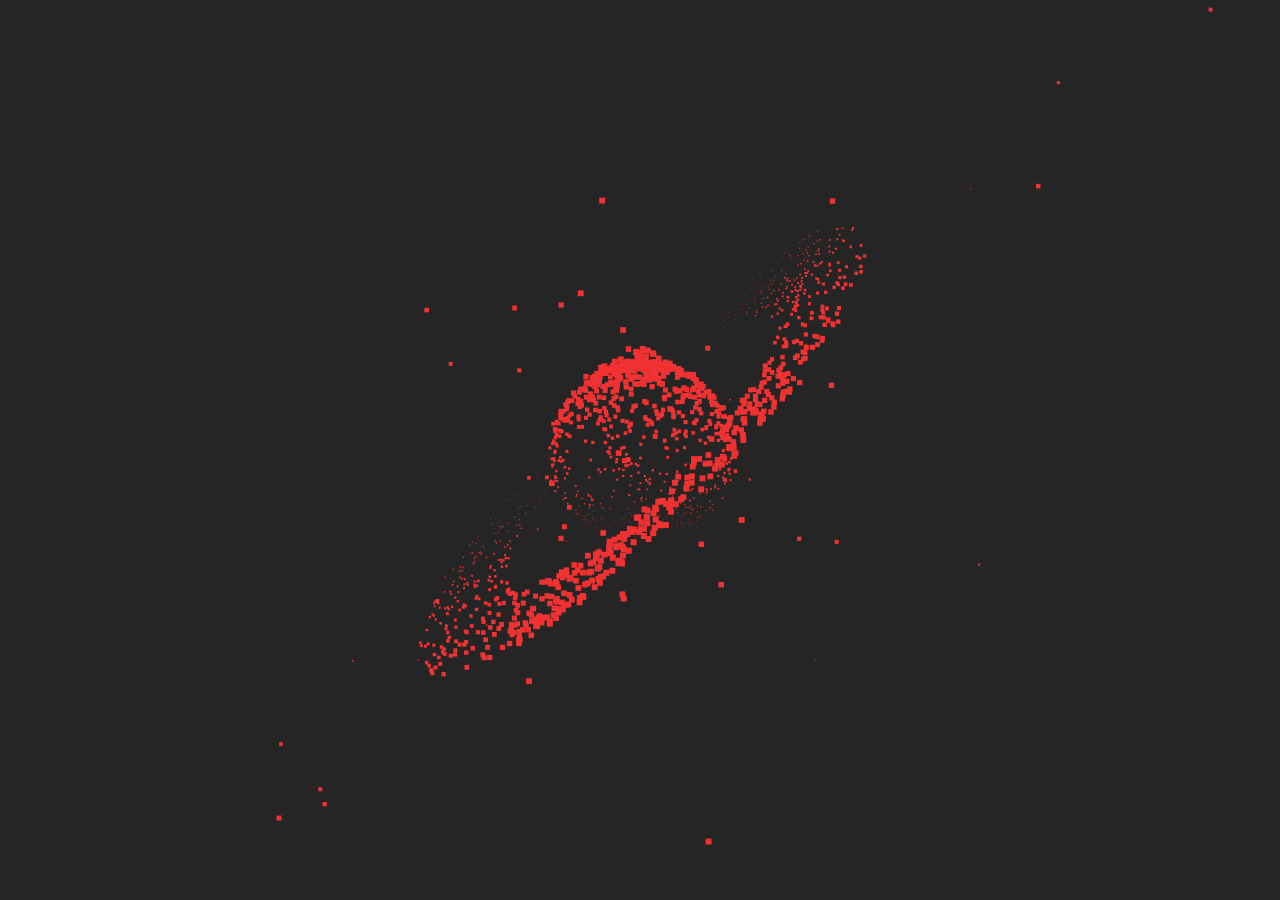
<file: projects/1/index.html>
<!DOCTYPE html>
<html>
<head>
  <link rel="stylesheet" href="default.css">
  <script src="dwt.js"></script>
  <script>
    var settings = {
      speed: 100,
      particles_color: "#f03232",
      background_color: "#252525"
    }
    var x;
    var t = 0;
    function run() {
      intervalId = setInterval(function() {
        document.body.style.backgroundColor = settings.background_color;
        x.fillStyle = settings.particles_color;
        x.clearRect(0,0,i=2e3,i)
        let ti = 0;
        for(ti+=90;p=i&1,m=ti/C(ti/i)+p*(ti/2+i%ti),i--;)
          x.fillRect(
          (c.width/2)+m*S(n=ti+t/9+i*i)*C(!p*i/ti),
          (c.height/2)+m*C(n+p*2),s=3-C(n)*3,s)
        t += 0.1 * settings.speed / 100;
      }, 1000/60)
    }
  </script>
</head>
<body>
  <canvas id="canvas">canvas not working on this device</canvas>
</body>
</html>
</file>
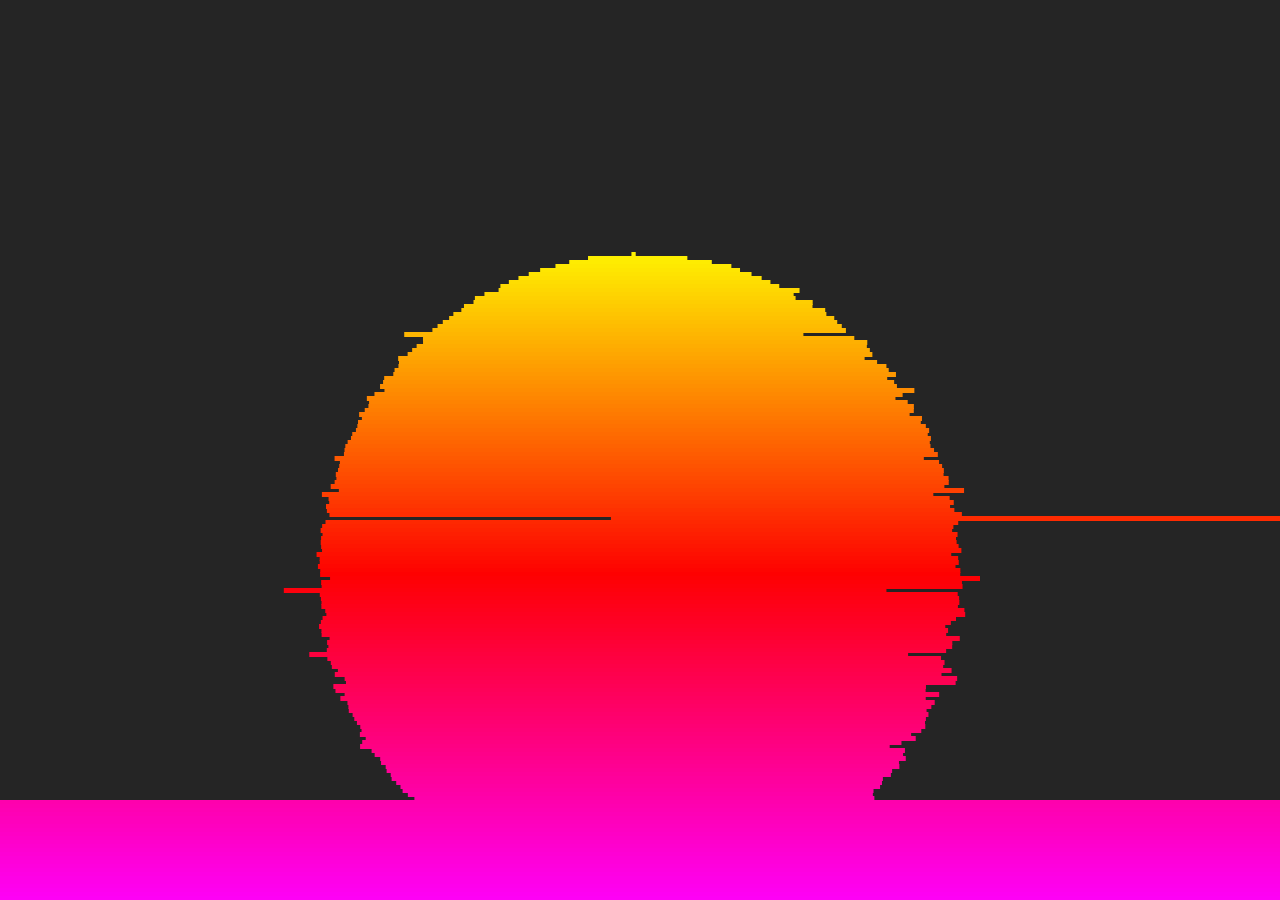
<file: projects/10/index.html>
<!DOCTYPE html>
<html>
<head>
  <link rel="stylesheet" href="default.css">
  <script src="dwt.js"></script>
  <script>
    var settings = {
      speed: 100,
      background_color: "#252525",
      size: 100,
      top: 50,
    }
    var x;
    var t = 100;
    var P = [];
    var rnd = Math.random()*1;
    function run() {
      intervalId = setInterval(function() {
        document.body.style.backgroundColor = settings.background_color;
        c.width ^= 0;
        
        for(i = 0; i < 384+c.height/4; i++) { 
          y=i/80-1;
          w=y>.7?3e3:(1-y*y)**.5*(settings.size*6.4);
          e=T(t/9+i*w);
          x.fillStyle=`hsl(${-y}rad 99%50%)`;
          x.fillRect(c.width/2-w/2+e, 4*(i+(c.height-540)/20)*settings.size/100+c.height/5*settings.top/50, w+e, 4*1.25*settings.size/100);
        }


        t += 0.025 * settings.speed / 100;
      }, 1000/60)
    }
  </script>
</head>
<body>
  <canvas id="canvas">canvas not working on this device</canvas>
</body>
</html>
</file>
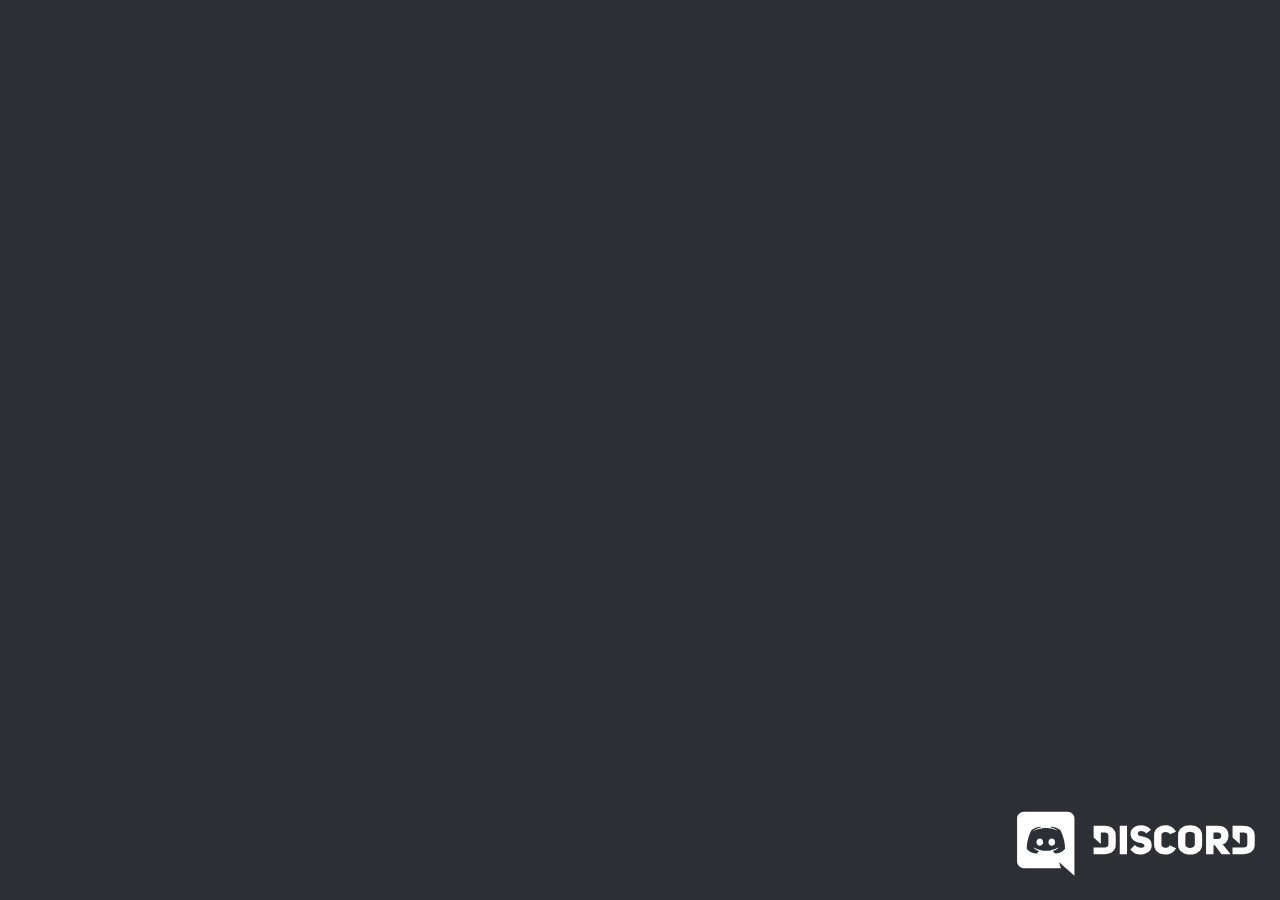
<file: projects/11/index.html>
<!DOCTYPE html>
<html>
<head>
  <meta charset="utf-8" />
  <title>Waterling</title>
  <style>
    html, body {
      margin: 0 auto;
      overflow: hidden;
			height: 100%;
    }
    canvas {
			position: fixed;
			z-index: 2;
			top: 0px;
			left: 0px;
			height: 100%;
			width: 100%;
    }
    svg {
      position: fixed;
			z-index: 4;
      width: 100%;
      height: 20%;
      bottom: 0px;
      left: 0px;
    }
    .svg1 {
      height: 35%;
    }
    .svg2 {
      height: 55%;
    }
    div svg {
      transform: scale(1.0, 1.0);
    }
  </style>
  <link rel="stylesheet" href="default.css">
  <script src="dwt.js"></script>
  <script src="animation.js"></script>
</head>
<body>
  <div>
    <svg name="line" preserveAspectRatio="none" width="100%" height="100%" viewBox="0 0 1920 330" version="1.1">
      <path fill="#1a1c1e" fill-opacity="0.3" d="M140.881198,194.260295 C257.600568,129.32862 342.939626,119.84993 418.009939,203.154617 C493.080251,286.459305 545.728689,70.9046172 636.439626,63.9593047 C727.150564,57.0139922 768.99822,139.670242 858.802907,119.431961 C948.607595,99.1936797 1071.91228,-32.9977266 1243.91228,7.75227342 C1415.91228,48.5022734 1404.10369,208.584305 1508.27166,178.709305 C1612.43963,148.834305 1633.73291,79.913472 1711.63588,98.8569055 C1776.28676,114.577866 1819.96778,221.391836 1889.37253,185.808108 C2017.32661,120.206212 2004.01952,336.769569 2004.01952,336.769569 L271.635881,337 L-149.063338,337 C-149.063338,337 -245.850307,175.637635 -58.0633382,228.867188 C33.8652851,254.92501 64.1722713,236.933925 140.881198,194.260295 Z"></path>
    </svg>
    <svg name="line" class="svg1" preserveAspectRatio="none" width="100%" height="100%" viewBox="0 0 1920 330" version="1.1">
      <path fill="#1a1c1e" fill-opacity="0.3" d="M140.881198,194.260295 C257.600568,129.32862 342.939626,119.84993 418.009939,203.154617 C493.080251,286.459305 545.728689,70.9046172 636.439626,63.9593047 C727.150564,57.0139922 768.99822,139.670242 858.802907,119.431961 C948.607595,99.1936797 1071.91228,-32.9977266 1243.91228,7.75227342 C1415.91228,48.5022734 1404.10369,208.584305 1508.27166,178.709305 C1612.43963,148.834305 1633.73291,79.913472 1711.63588,98.8569055 C1776.28676,114.577866 1819.96778,221.391836 1889.37253,185.808108 C2017.32661,120.206212 2004.01952,336.769569 2004.01952,336.769569 L271.635881,337 L-149.063338,337 C-149.063338,337 -245.850307,175.637635 -58.0633382,228.867188 C33.8652851,254.92501 64.1722713,236.933925 140.881198,194.260295 Z"></path>
    </svg>
    <svg name="line" class="svg2" preserveAspectRatio="none" width="100%" height="100%" viewBox="0 0 1920 330" version="1.1">
      <path fill="#1a1c1e" fill-opacity="0.3" d="M140.881198,194.260295 C257.600568,129.32862 342.939626,119.84993 418.009939,203.154617 C493.080251,286.459305 545.728689,70.9046172 636.439626,63.9593047 C727.150564,57.0139922 768.99822,139.670242 858.802907,119.431961 C948.607595,99.1936797 1071.91228,-32.9977266 1243.91228,7.75227342 C1415.91228,48.5022734 1404.10369,208.584305 1508.27166,178.709305 C1612.43963,148.834305 1633.73291,79.913472 1711.63588,98.8569055 C1776.28676,114.577866 1819.96778,221.391836 1889.37253,185.808108 C2017.32661,120.206212 2004.01952,336.769569 2004.01952,336.769569 L271.635881,337 L-149.063338,337 C-149.063338,337 -245.850307,175.637635 -58.0633382,228.867188 C33.8652851,254.92501 64.1722713,236.933925 140.881198,194.260295 Z"></path>
    </svg>
  </div>
  <canvas id="canvas"></canvas>
</body>
</html>
</file>
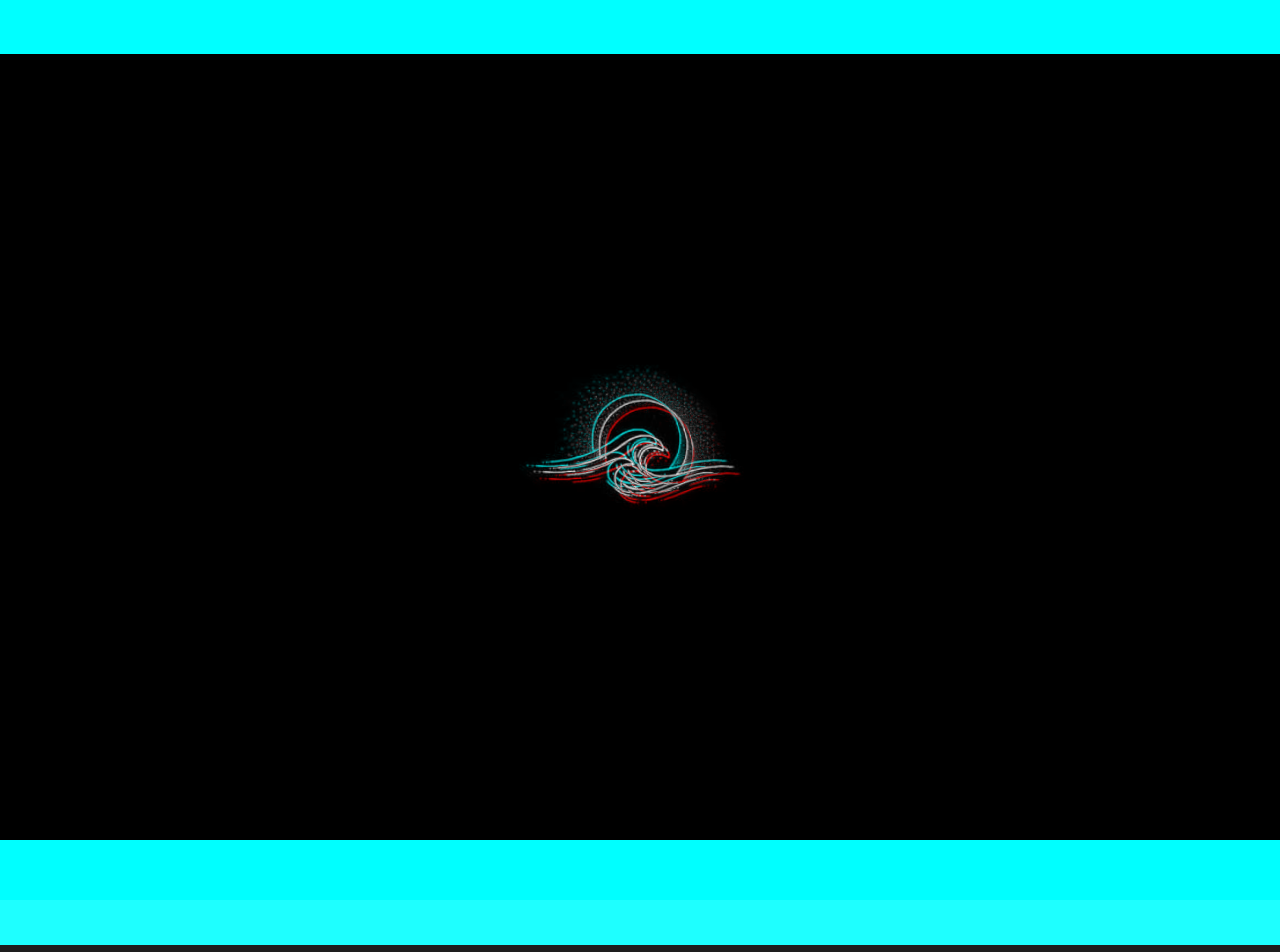
<file: projects/12/index.html>
<!DOCTYPE html>
<html>
<head>
  <link rel="stylesheet" href="default.css">
  <style>
    body {
      background-color: white;
    }

    .image {
      position: absolute;
      top: calc(-4.5vh);
      left: calc(-4.5vw);
      width: 100vw;
      height: 100vh;
      background-size: cover;
      background-repeat: no-repeat!important;
      zoom: 1.1;
    }

    #background {
      z-index: 2;
      background: url('content/background_image/darkest_sunwave.jpg') center center;
    }

    #background-front {
      z-index: 3;
      background: url('content/background_image/darkest_sunwave.jpg') center center, red;
      background-blend-mode: lighten; /* no blend mode +effect */ /* red/cyan && blue/yellow */
      margin-left: 5px;
      mix-blend-mode: darken;
    }

    #background-front2 {
      z-index: 4;
      background: url('content/background_image/darkest_sunwave.jpg') center center, cyan;
      background-blend-mode: darken;
      mix-blend-mode: lighten;
    }

    #background-back {
      z-index: 4;
      background: url('content/background_image/darkest_sunwave.jpg') center center, white;
      mix-blend-mode: lighten;
    }
  </style>
  <script src="dwt.js"></script>
  <script>
    var settings = {
      speed: 100,
      background_size: 100,
      background_color: "#000000",
      animation_effect: true,
      background_image: "content/background_image/darkest_sunwave.jpg",
      min_shiftX: 2,
      min_shiftY: 2,
      shiftX: 2,
      shiftY: 2,
      colorfilter: 1
    }
    var t = 0;
    function run() {
      let background       = document.getElementById("background");
      let backgroundFront  = document.getElementById("background-front");
      let backgroundFront2 = document.getElementById("background-front2");
      let backgroundBack   = document.getElementById("background-back");
      
      document.body.style.background = settings.background_color;

      background.style.background       = `url('${settings.background_image}') center center`;
      backgroundFront.style.background  = `url('${settings.background_image}') center center`;
      backgroundFront2.style.background = `url('${settings.background_image}') center center`;
      backgroundBack.style.background   = `url('${settings.background_image}') center center`;
      
      background.style.transform       = "scale("+(settings.background_size/100)+")";
      backgroundFront.style.transform  = "scale("+(settings.background_size/100)+")";
      backgroundFront2.style.transform = "scale("+(settings.background_size/100)+")";
      backgroundBack.style.transform   = "scale("+(settings.background_size/100)+")";
      
      if(settings.colorfilter == 1) {
        backgroundFront.style.backgroundColor  = `red`;
        backgroundFront2.style.backgroundColor = `cyan`;
        backgroundBack.style.backgroundColor   = `cyan`;
      }
      else if(settings.colorfilter == 2) {
        backgroundFront.style.backgroundColor  = `green`;
        backgroundFront2.style.backgroundColor = `magenta`;
        backgroundBack.style.backgroundColor   = `magenta`
      }
      else if(settings.colorfilter == 3) {
        backgroundFront.style.backgroundColor  = `blue`;
        backgroundFront2.style.backgroundColor = `yellow`;
        backgroundBack.style.backgroundColor   = `yellow`
      }
      else if(settings.colorfilter == 4) {
        backgroundFront.style.backgroundColor  = `white`;
        backgroundFront2.style.backgroundColor = `white`;
        backgroundBack.style.backgroundColor   = `white`
      }
      
      if(settings.background_image == "") {
        document.getElementById("img-info").innerText = "Background Image not selected";
        backgroundFront2.style.backgroundColor = `black`;
        backgroundBack.style.backgroundColor   = `black`
      }
      else {
        document.getElementById("img-info").innerText = "";
      }
      
      intervalId = setInterval(function() {
        let shiftX = 0;
        let shiftY = 0;

        if(settings.animation_effect) {
          shiftX = settings.shiftX*(S(t))+settings.shiftX+settings.min_shiftX;
          shiftY = settings.shiftY*(S(t))+settings.shiftY+settings.min_shiftY;
        }
        else {
          shiftX = (settings.shiftX);
          shiftY = (settings.shiftY);
        }
        
        background.style.marginLeft       = `${shiftX}px`;
        background.style.marginTop        = `${shiftY}px`;
        backgroundFront2.style.marginLeft = `${-shiftX}px`;
        backgroundFront2.style.marginTop  = `${-shiftY}px`;

        t += 0.025 * settings.speed / 100;
      }, 1000/60)
    }
    </script>
</head>
<body>
  <div class="image" id="background-front2"></div>
  <div class="image" id="background-front"></div>
  <div class="image" id="background"></div>
  <div class="image" id="background-back"></div>
  <p id="img-info" style="z-index: 9999; position: absolute; top: 50%; left: 50%; transform: translate(-50%, -50%); font-size: 48px; font-family: monospace; color: white; text-shadow: 0px 0px 4px black;"></p>
</body>
</html>
</file>
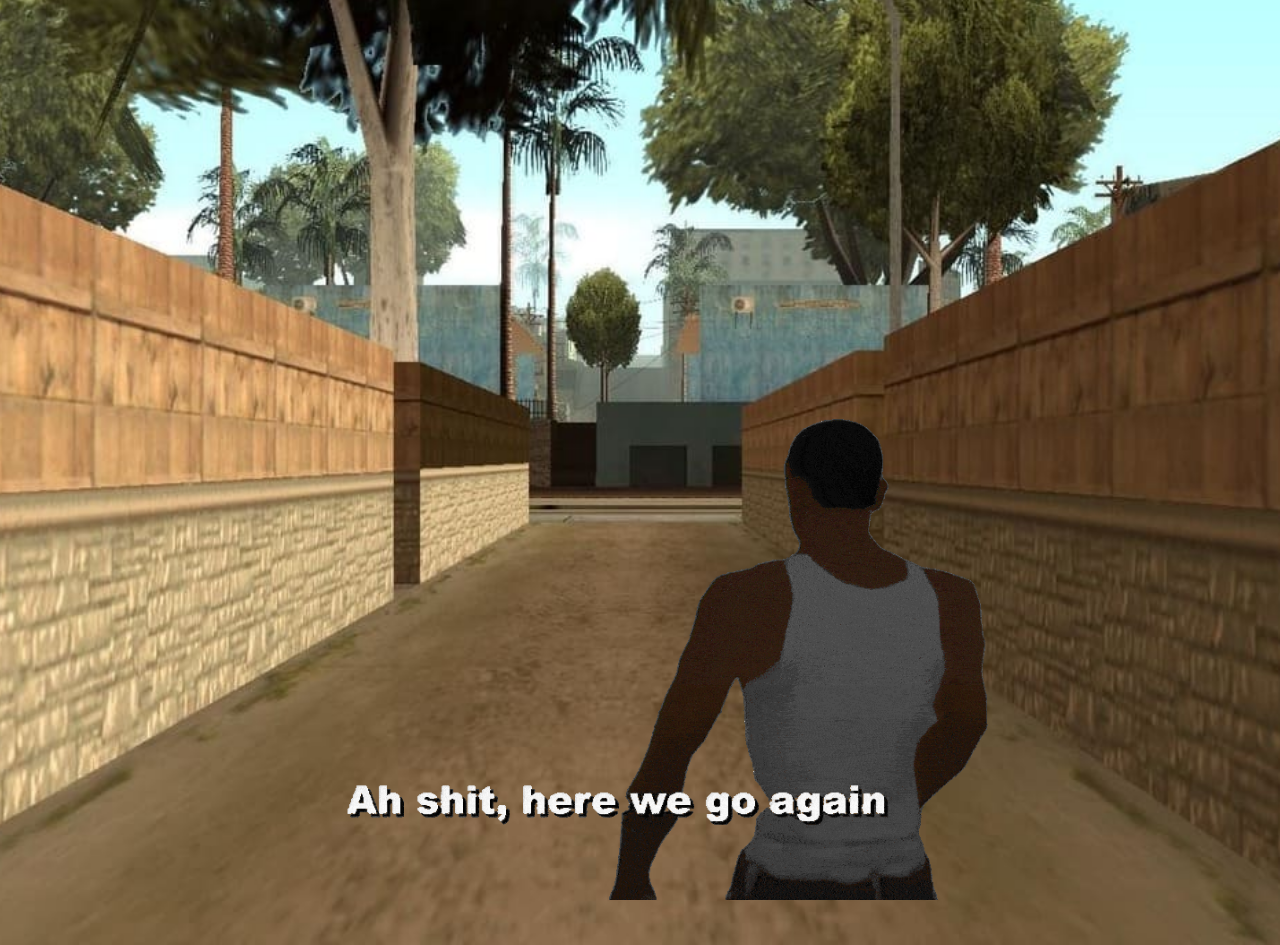
<file: projects/13/index.html>
<!DOCTYPE html>
<html>
<head>
  <link rel="stylesheet" href="default.css">
  <link rel="stylesheet" href="csshake-slow.css">
  <style>
    body {
      background-color: white;
    }

    #background {
      position: absolute;
      z-index: 2;
      left: -5vw;
      top: -5vh;
      width: 110vw;
      height: 110vh;
      background-size: cover!important;
      background-repeat: no-repeat!important;
      /*background: url('content/animation-ah-shit.gif') center bottom;*/
    }
    

    #background-front {
      position: absolute;
      bottom: 0;
      left: 50%;
      transform: translateX(-50%);
      z-index: 3;
      width: 300vw;
      height: 300vh;
      background-size: 50%;
      background-repeat: no-repeat!important;
      background: url('content/animation-ah-shit.gif') center bottom;
      zoom: 0.7;
    }
  </style>
  <script src="dwt.js"></script>
  <script>
    var settings = {
      background_size: 105,
      background_color: "#000000",
      background_image: "content/background_image/gtasa.jpg",
      shake_effect: true,
      shake_speed: 100,
      cj_size: 40,
      position_x: 0,
      position_y: 0,
    }
    var t = 0;
    function run() {
      let background      = document.getElementById("background");
      let backgroundFront = document.getElementById("background-front");
      
      document.body.style.background = settings.background_color;

      background.style.background = `url('${settings.background_image}') center center`;
      background.style.left = ((-settings.size+100)/2)+"vw";
      background.style.top = ((-settings.size+100)/2)+"vh";
      background.style.width = settings.size+"vw";
      background.style.height = settings.size+"vh";

      if(settings.shake_speed == 0) {
        background.style.animationPlayState = "paused";
      }
      else {
        background.style.animationPlayState = "running";
        background.style.animationDuration = (30/(settings.shake_speed/100))+"s";
      }

      if(settings.shake_effect) background.className = "shake shake-slow shake-constant";
      else background.className = "";
      
      backgroundFront.style.transform = "translate("+(settings.position_x-50)+"%, "+(settings.position_y)+"%)";
      backgroundFront.style.backgroundSize = settings.cj_size+"%";

      intervalId = setInterval(function() {
        t += 0.05 * settings.speed / 100;
      }, 1000/60)
    }
    </script>
</head>
<body>
  <div id="background"></div>
  <div id="background-front"></div>
</body>
</html>
</file>
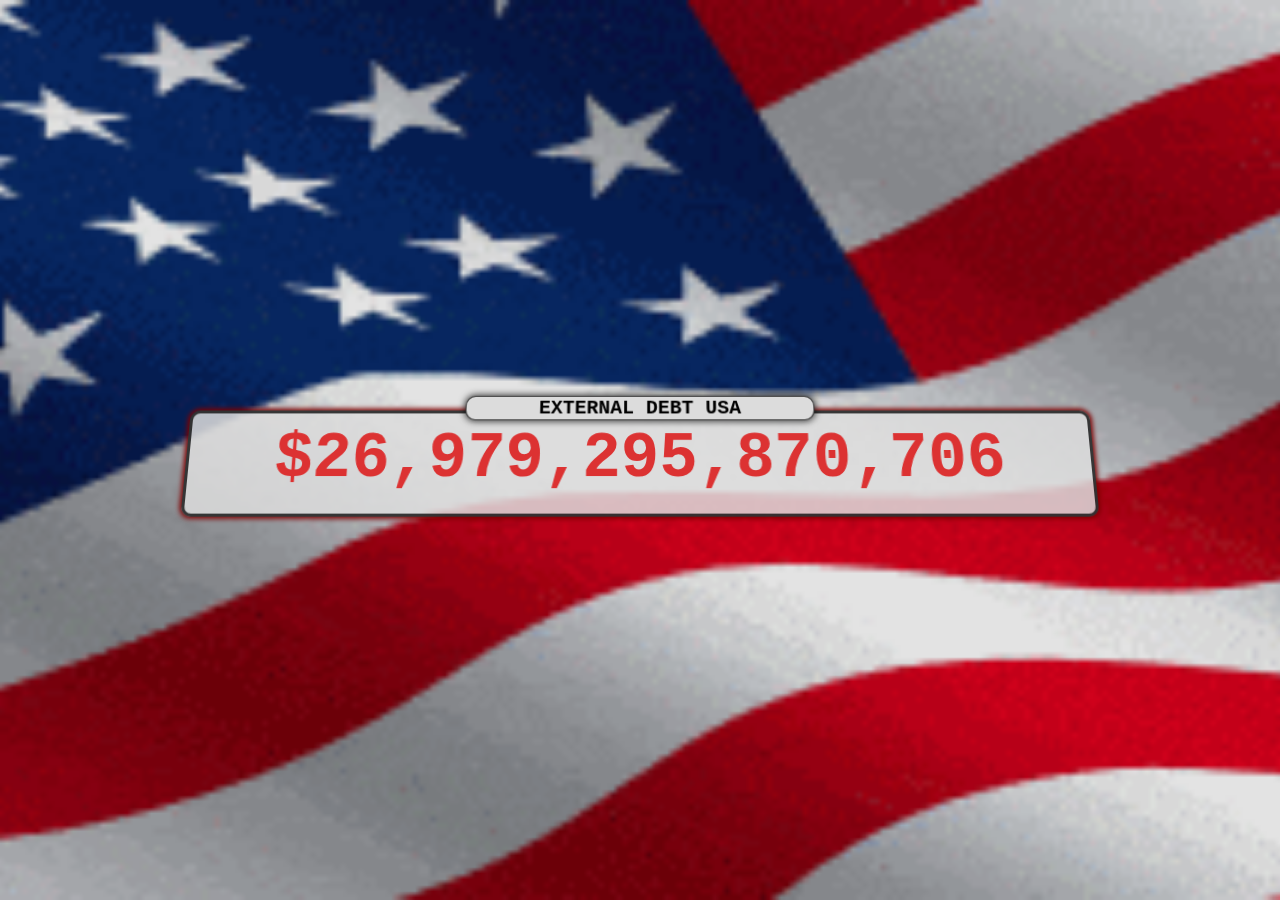
<file: projects/3/index.html>
<!DOCTYPE html>
<html>
<head>
  <link rel="stylesheet" href="default.css">
  <script src="dwt.js"></script>
  <meta charset="utf-8" />
  <title>Dept</title>
  <style>
    html, body {
      margin: 0 auto;
      overflow: hidden;
      height: 100vh;
      font-family: monospace;
      text-transform: uppercase;
      background: #000 url(back.gif) no-repeat center;
      background-size: 150%;
      user-select: none;
    }
    p {
      margin: 0 auto;
    }
    #ui {
      position: fixed;
    }
    #dept-element {
      position: absolute;
      top: 0;
      bottom: 0;
      left: 0;
      right: 0;
      margin: auto;
      height: 60px;
      transform: perspective(400px) rotateX(5deg);
    }
    #dept-header {
      box-shadow: 0 0 7px 1px rgba(0, 0, 0, 0.75);
      background-color: rgb(220, 220, 220);
      color: black;
      font-weight: bold;
      border: 1px solid rgba(0, 0, 0, 0.75);
      width: 350px;
      font-size: 20px;
      border-radius: 10px;
      z-index: 16;
      position: relative;
      top: -100px;
    }
    #dept-main {
      box-shadow: 0 0 5px 2px rgb(125, 0, 0);
      background-color: rgba(220, 220, 220, 0.85);
      color: rgb(220, 50, 50);
      font-weight: bold;
      border: 3px solid rgba(0, 0, 0, 0.75);
      width: 900px;
      height: 50px;
      padding-top: 50px;
      font-size: 64px;
      border-radius: 10px;
      z-index: 7;
      position: relative;
      top: -10px;
    }
    #dept-main p {
      margin-top: -40px;
    }
  </style>
</head>
<body>
  <script>
    var settings = {
      speed: 100,
      particles_color: "#f03232",
      background_color: "#252525"
    }
    var x;
    var t = 0;  
  </script>
  <center>
  <div id="dept-element">
    <div id="dept-main"><p>$XX,XXX,XXX,XXX,XXX</p>
      <div id="dept-header">External debt USA</div>
    </div>
  </div>
  </center>
  <script src="animation.js"></script>
</body>
</html>
</file>
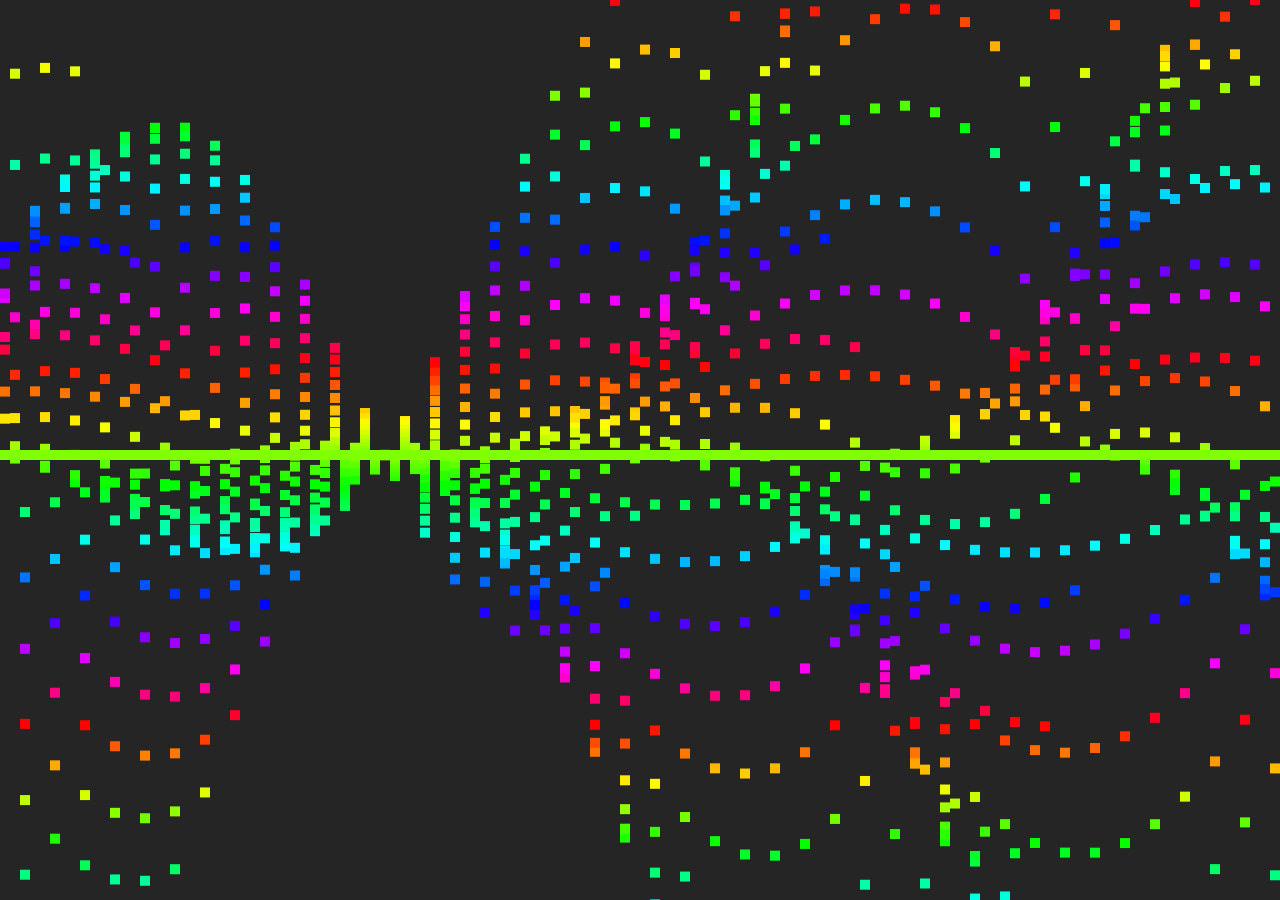
<file: projects/4/index.html>
<!DOCTYPE html>
<html>
<head>
  <link rel="stylesheet" href="default.css">
  <script src="dwt.js"></script>
  <script>
    var settings = {
      speed: 100,
      height: 100,
      count_squares_in_column: 10,
      //particles_color: "#f03232",
      saturation: 100,
      from_one_line: true,
      background_color: "#252525"
    }
    var x;
    var t = 0;
    function run() {
      intervalId = setInterval(function() {
        document.body.style.backgroundColor = settings.background_color;
        //x.fillStyle = settings.particles_color;
        c.width ^= 0;
        for(i = Math.round(c.width/10); i--;)
            for(j = settings.count_squares_in_column; j > -1; j--) {
                h=c.height/2-(S(t*2+i*3.12)*C(t+i+j/9)*((settings.from_one_line == true) ? j : 8)*settings.height/100)*100
                x.fillStyle=`hsl(${h},`+settings.saturation+`%,50%)`;
                x.fillRect(i*10,h,10,10)
            }
        t += 0.01 * settings.speed / 100;
      }, 1000/60)
    }
  </script>
</head>
<body>
  <canvas id="canvas">canvas not working on this device</canvas>
</body>
</html>
</file>
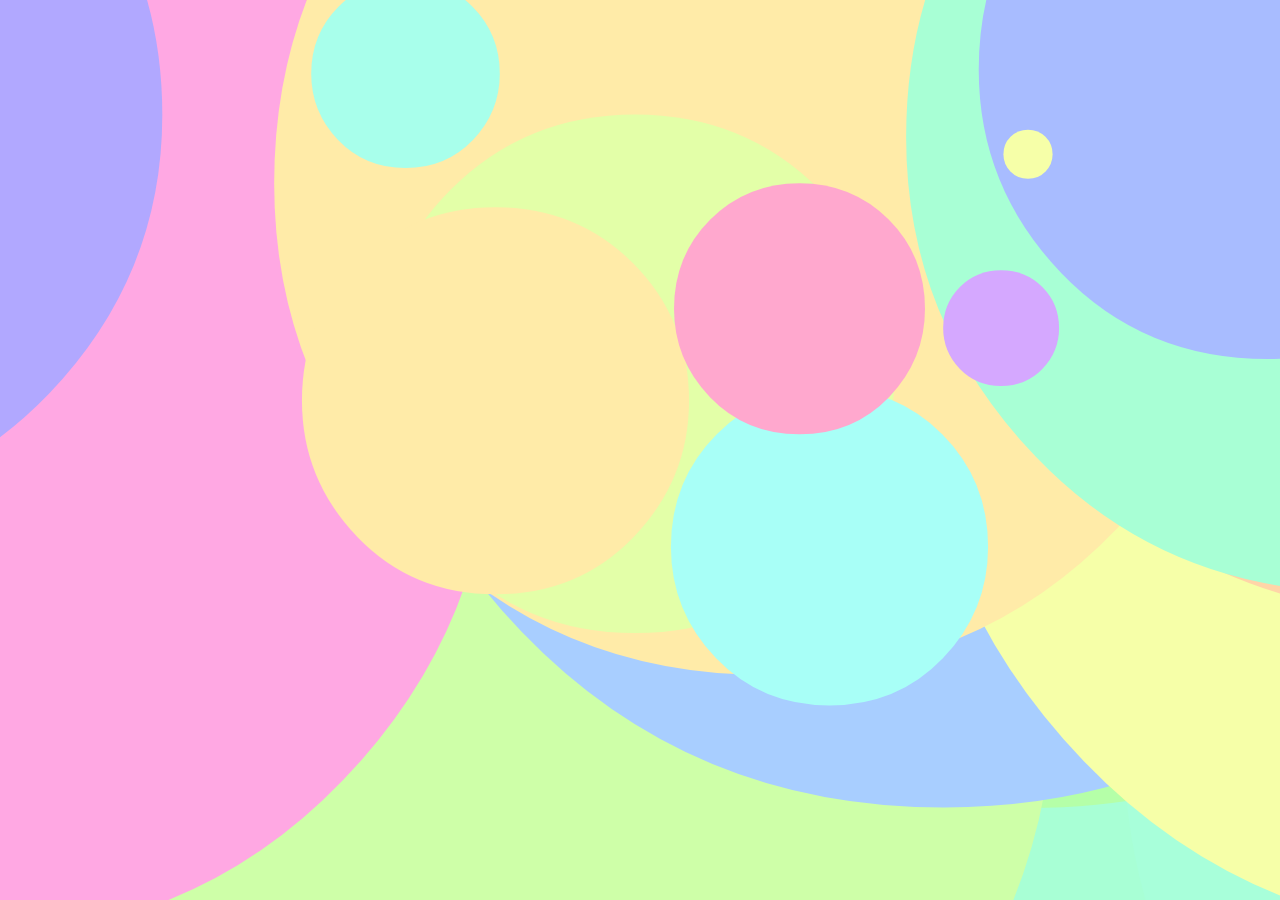
<file: projects/5/index.html>
<!DOCTYPE html>
<html>
<head>
  <link rel="stylesheet" href="default.css">
  <script src="dwt.js"></script>
  <script>
    var settings = {
      speed: 100,
      color_speed: 100,
      minimal_radius: 100,
      saturation: 100,
      shadow_blur: 0
    }
    var x;
    var t = 0;
    var rnd = Math.round(Math.random()*window.innerWidth/2);
    function run() {
      intervalId = setInterval(function() {
        document.body.style.backgroundColor = "#fff";
        c.width ^= 0;
        x.shadowColor = "rgba(0,0,0,0.3)";
        x.shadowBlur = settings.shadow_blur;
        for(i=100+c.width/8; i > 0; i--) {
          h=(settings.minimal_radius+i)*i;
          x.fillStyle=`hsl(${h+(t)*settings.color_speed}, ${settings.saturation}%, 83%`;
          x.font=h+'px q';
          x.fillText(".", c.width-((c.width+h)*rnd/10%c.width*5), i**7%c.height+S(i+t*settings.speed/100*3)*i*3);
        }
        t += 0.0025 * settings.speed / 100;
      }, 1000/60)
    }
  </script>
</head>
<body>
  <canvas id="canvas">canvas not working on this device</canvas>
</body>
</html>
</file>
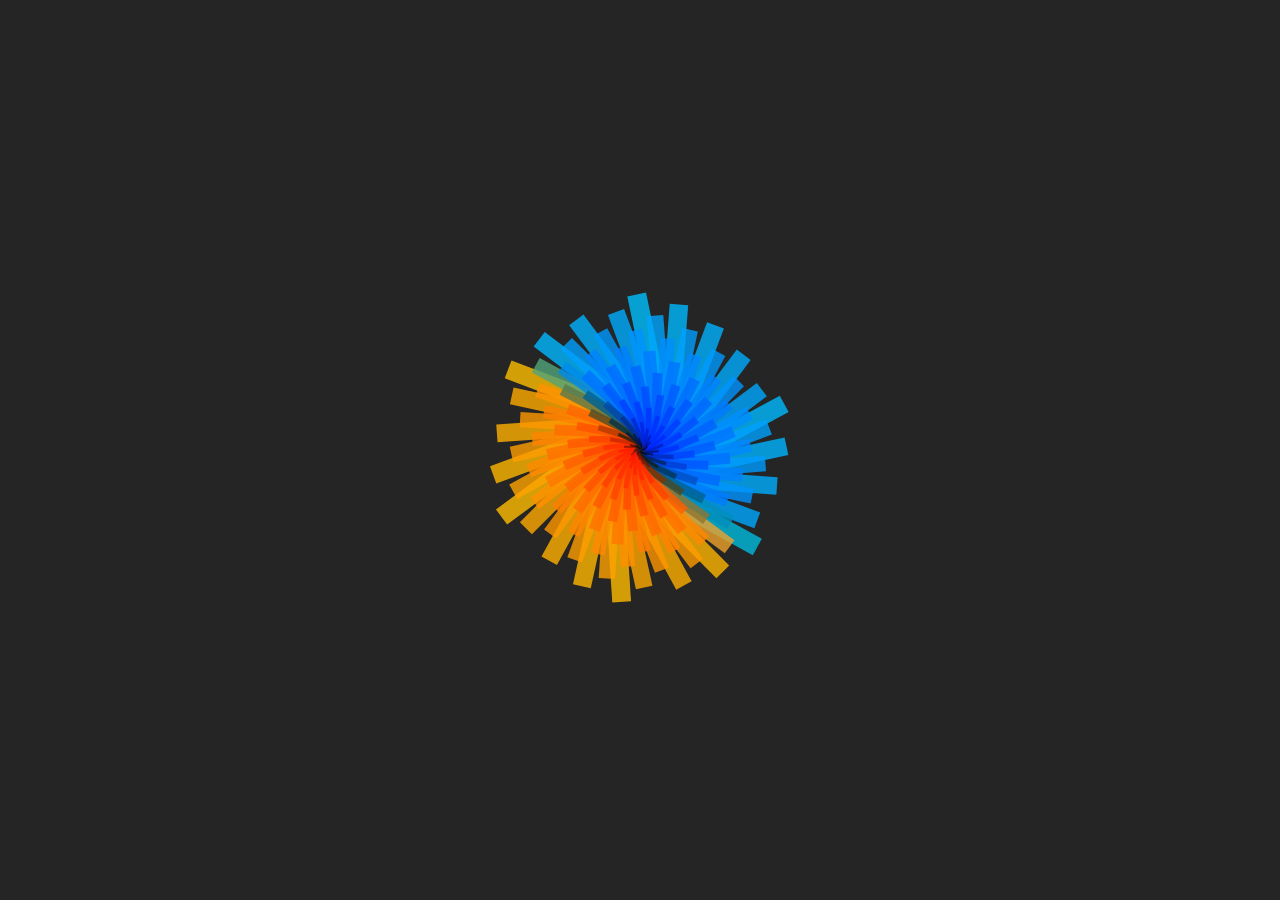
<file: projects/6/index.html>
<!DOCTYPE html>
<html>
<head>
  <link rel="stylesheet" href="default.css">
  <script src="dwt.js"></script>
  <script>
    var settings = {
      speed: 100,
      size: 100,
      full_size: false,
      background_color: "#252525"
    }
    var x;
    var t = 0;
    function run() {
      intervalId = setInterval(function() {
        document.body.style.backgroundColor = "#252525";
        c.width ^= 0;
        
        for(i=192;i--;) {
          j=C(t-i)*7*i;
          k=settings.full_size==true?i*20:i*(1*settings.size/100);
          x.setTransform(k,0,0,k,c.width/2,c.height/2);
          x.rotate(i+(2+t/99));
          x.fillStyle=R(j*2,i,i-j,.8);
          x.fillRect(g=.1,g,.7,g);
        }

        //x.setTransform(1,0,0,1,0,0);
        //x.arc()
        //x.fillStyle = "#252525";
        //x.fillRect(0, c.height/2, c.width, c.height/2);
        
        t += 0.0025 * settings.speed / 100;
      }, 1000/60)
    }
  </script>
</head>
<body>
  <canvas id="canvas">canvas not working on this device</canvas>
</body>
</html>
</file>
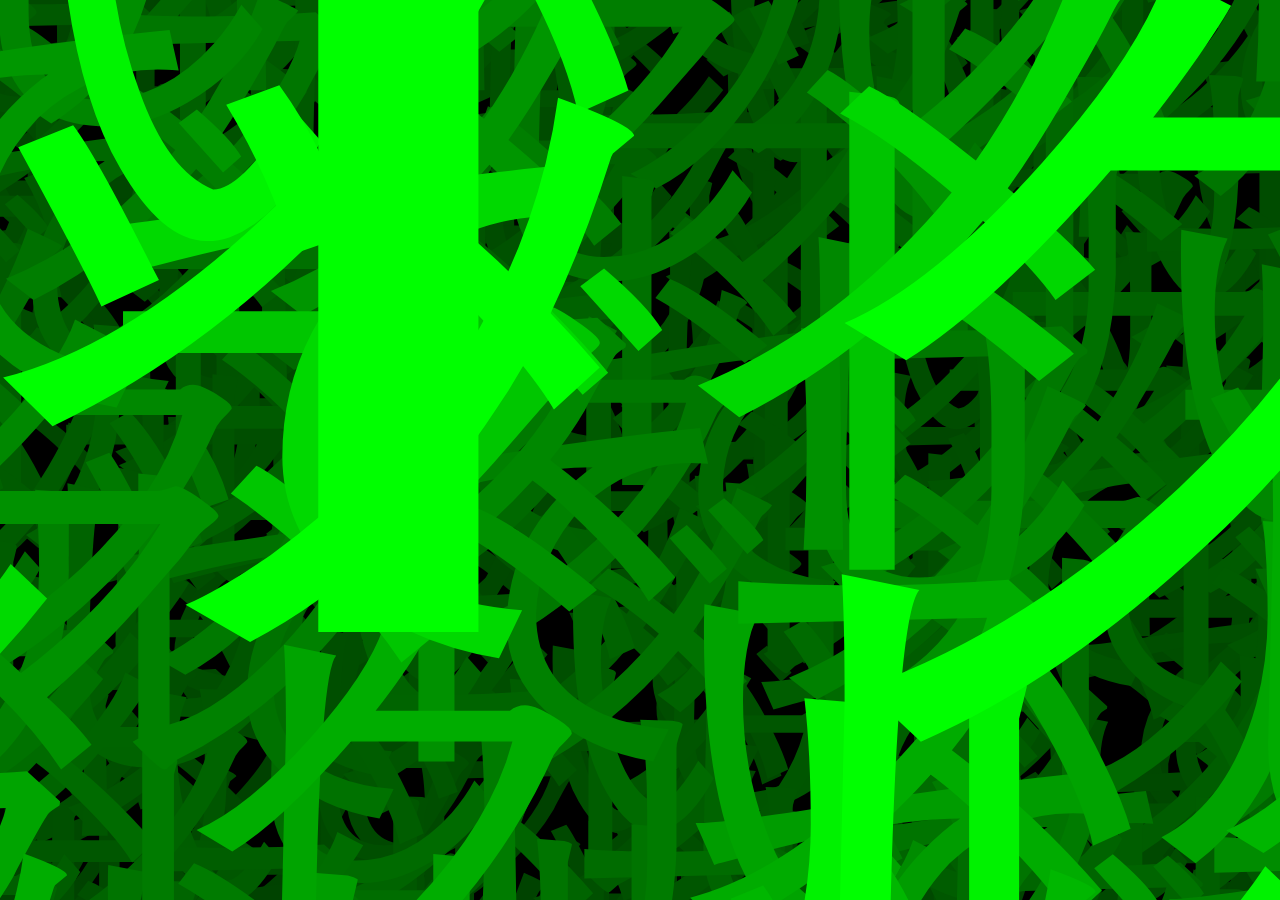
<file: projects/7/index.html>
<!DOCTYPE html>
<html>
<head>
  <link rel="stylesheet" href="default.css">
  <script src="dwt.js"></script>
  <script>
    var settings = {
      speed: 100,
      size: 100
    }
    var x;
    var t = 100;
    var rnd = Math.round(Math.random()*window.innerWidth/2);
    function run() {
      intervalId = setInterval(function() {
        document.body.style.backgroundColor = "#000";
        x.clearRect(0,0,c.width,c.height);
        for(i=c.width; z=--i**.3; x.fillStyle=R(0,500/--z)) {
          x.setTransform(s=20/z,0,0,s,0,0);
          x.font=settings.size+'px q';
          x.fillText('マトリックスしいルでメ'[i%11],-120+i*99%c.width,t%z*60);
        }
        t += 0.01 * settings.speed / 100;
      }, 1000/60)
    }
  </script>
</head>
<body>
  <canvas id="canvas">canvas not working on this device</canvas>
</body>
</html>
</file>
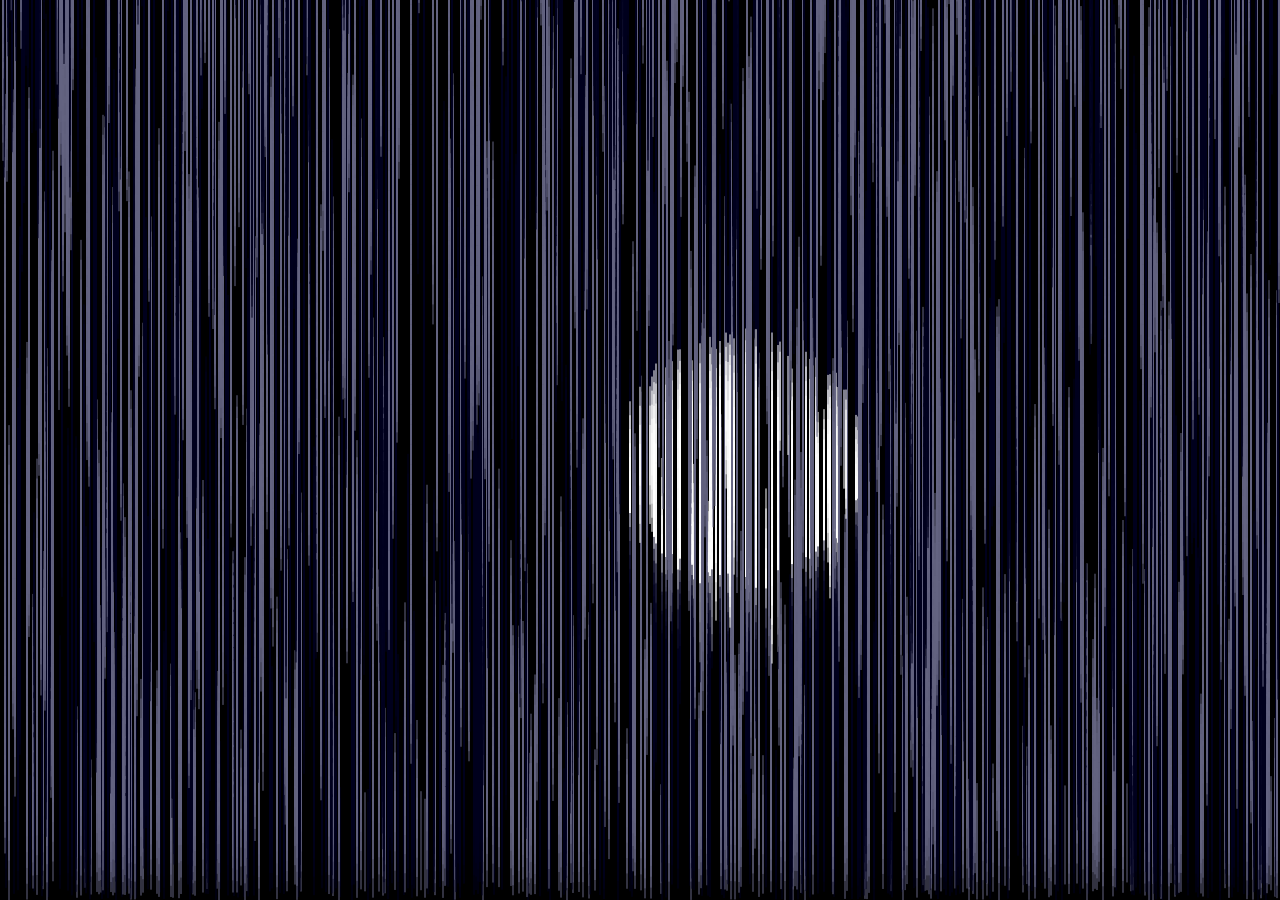
<file: projects/8/index.html>
<!DOCTYPE html>
<html>
<head>
  <link rel="stylesheet" href="default.css">
  <script src="dwt.js"></script>
  <script>
    var settings = {
      speed: 100,
      moon_size: 250,
      moon_left: 700,
      moon_top: 600
    }
    var x;
    var t = 100;
    var rnd = Math.round(Math.random()*window.innerWidth/2);
    function run() {
      intervalId = setInterval(function() {
        document.body.style.backgroundColor = "#000";
        for(i=F=2e3;i--;x.fillRect(i,Y,2,99)) {
          k=S(i)**2+1;
          Y=k*(1e9+t*1e3)%F-1199+99/t;
          x.fillStyle=R(z = i%2 ? ((c.width/2+(settings.moon_left-600))-i)**2+(c.height/2+(settings.moon_top-600)-Y)**2 < (6*settings.moon_size/100)*10**3 ? F : 0:99,z,z+30,.5)
        }
        t += 0.01 * settings.speed / 100;
      }, 1000/60)
    }
  </script>
</head>
<body>
  <canvas id="canvas">canvas not working on this device</canvas>
</body>
</html>
</file>
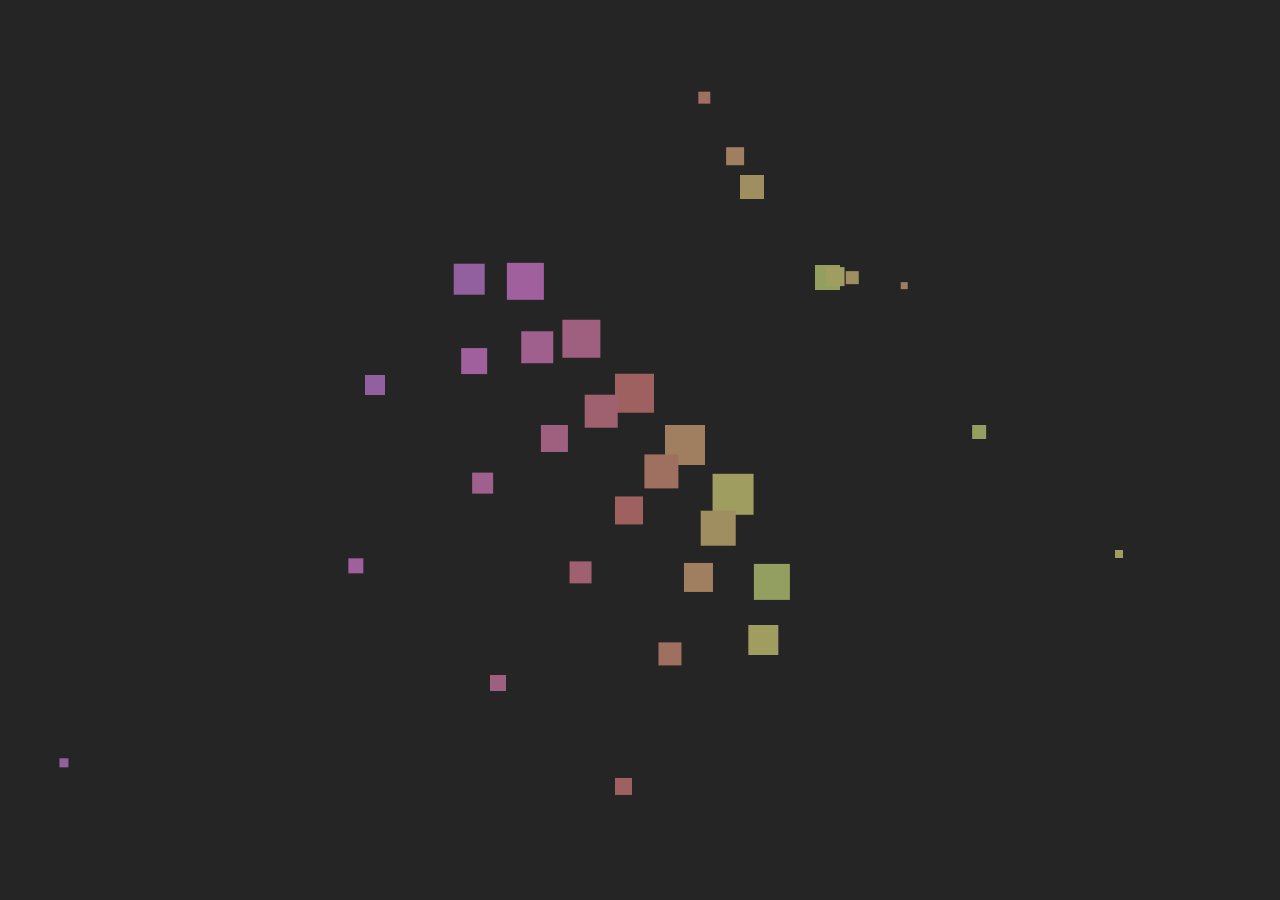
<file: projects/9/index.html>
<!DOCTYPE html>
<html>
<head>
  <link rel="stylesheet" href="default.css">
  <script src="dwt.js"></script>
  <script>
    var settings = {
      speed: 100,
      background_color: "#252525"
    }
    var x;
    var t = 100;
    var P = [];
    var rnd = Math.random()*1;
    function run() {
      intervalId = setInterval(function() {
        document.body.style.backgroundColor = settings.background_color;
        c.width ^= 0;
        x.clearRect(0, 0, c.width, c.height);
        let K = 1e3;
        
        A=[(t*97%11-5)*K,(t*89%13-6)*K,0];
        P=t?P.map(([i,j,z,v])=>[i,j,(z+settings.speed/100)%99,x.fillStyle=`hsl(${i*77*t/752300}, 25%, 50%)`,x.fillRect((c.width/2+i/(z==0?1:z))-25,c.height/2+j/(z==0?1:z)-25,(z==0?1:z),(z==0?1:z))]):[A];
        P[K]||P.push(A);

        t += 1;
      }, 1000/60)
    }
  </script>
</head>
<body>
  <canvas id="canvas">canvas not working on this device</canvas>
</body>
</html>
</file>
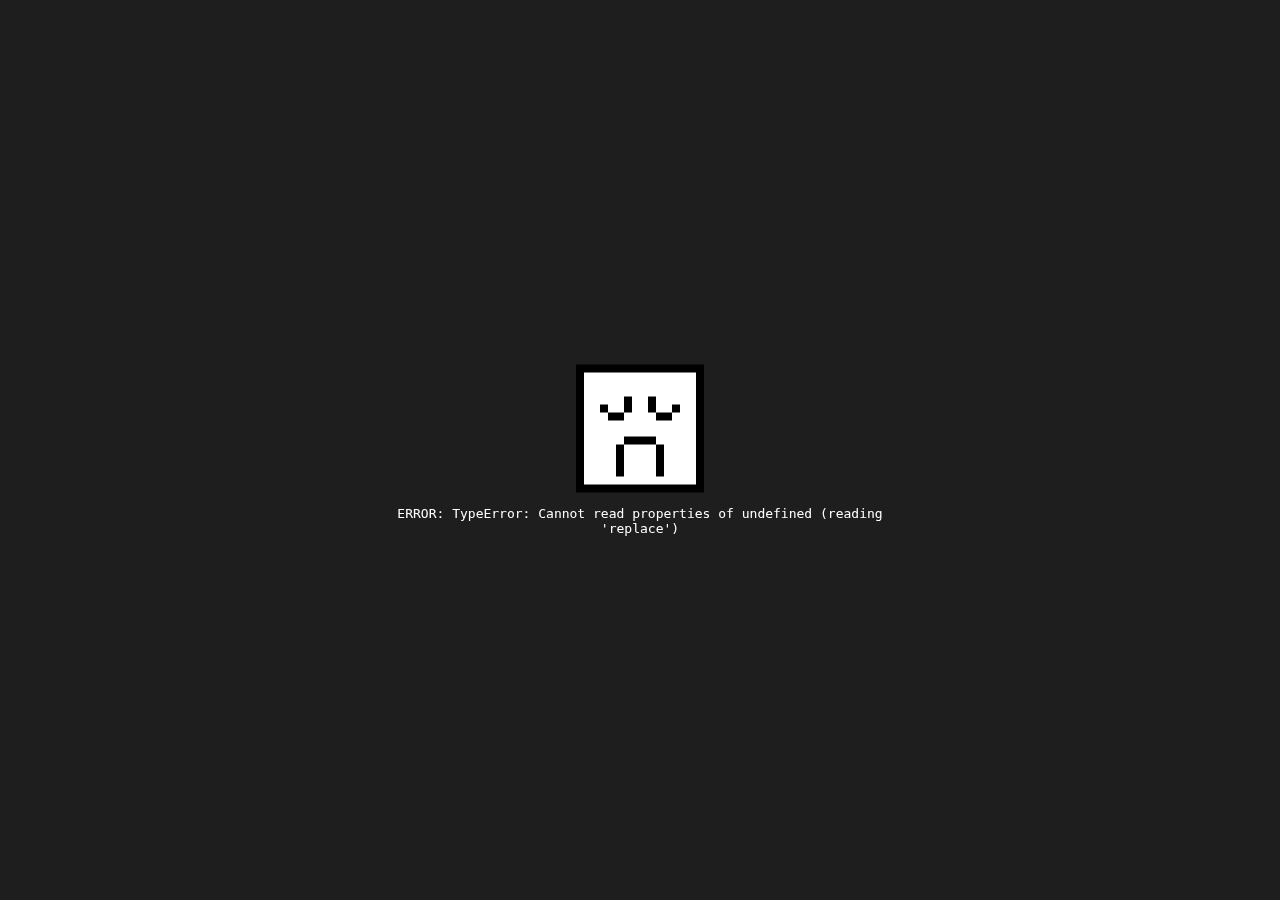
<file: projects/editor/index.html>
<!DOCTYPE html>
<html>
<head>
  <link rel="stylesheet" href="default.css">
  <style>
    center {
      z-index: 999999;
      min-width: 128px;
      position: relative;
      top: 50%;
      transform: translateY(-50%);
    }
    center p {
      font-family: monospace;
      max-width: 512px;
      color: white;
    }
  </style>
  <script src="dwt.js"></script>
  <script>
    let x;
    let t = 0;
    let code;
    function run(ncode) {
      document.getElementById("error").style.display = "none";
      document.getElementById("error-img").style.display = "none";
      if(ncode) code = ncode;
      intervalId = setInterval(function() {
        try {
          code = code.replace("alert", "").replace("document.cookie", "").replace("window.localStorage", "");
          eval(code);
          t += 0.1 / 100;
        }
        catch(err) {
          document.getElementById("error").textContent = "ERROR: "+err;
          document.getElementById("error").style.display = "block";
          document.getElementById("error-img").style.display = "block";
        }
      }, 1000/24)
    }
  </script>
</head>
<body>
  <canvas id="canvas">canvas not working on this device</canvas>
  <center>
    <img id="error-img" src="error.png" width="128px" height="128px" style="display: none;">
    <p id="error" style="display: none;">ERROR</p>
  </center>
</body>
</html>
</file>
<file: projects/1/default.css>
html, body {
  margin: 0 auto;
  overflow: hidden;
  height: 100%;
  background-color: rgb(30, 30, 30);
}
canvas{
  position: fixed;
  z-index: 2;
  top: 0px;
  left: 0px;
  height: 100%;
  width: 100%;
}
</file>
<file: projects/10/default.css>
html, body {
  margin: 0 auto;
  overflow: hidden;
  height: 100%;
  background-color: rgb(30, 30, 30);
}
canvas{
  position: fixed;
  z-index: 2;
  top: 0px;
  left: 0px;
  height: 100%;
  width: 100%;
}
</file>
<file: projects/11/default.css>
html, body {
  margin: 0 auto;
  overflow: hidden;
  height: 100%;
  background-color: rgb(30, 30, 30);
}
canvas{
  position: fixed;
  z-index: 2;
  top: 0px;
  left: 0px;
  height: 100%;
  width: 100%;
}
</file>
<file: projects/12/default.css>
html, body {
  margin: 0 auto;
  overflow: hidden;
  height: 100%;
  background-color: rgb(30, 30, 30);
}
canvas{
  position: fixed;
  z-index: 2;
  top: 0px;
  left: 0px;
  height: 100%;
  width: 100%;
}
</file>
<file: projects/13/default.css>
html, body {
  margin: 0 auto;
  overflow: hidden;
  height: 100%;
  background-color: rgb(30, 30, 30);
}
canvas{
  position: fixed;
  z-index: 2;
  top: 0px;
  left: 0px;
  height: 100%;
  width: 100%;
}
</file>
<file: projects/13/csshake-slow.css>
/*! * * * * * * * * * * * * * * * * * * * *\  
  CSShake :: shake-slow
  v0.75.0
  CSS classes to move your DOM
  (c) 2015 @elrumordelaluz
  http://elrumordelaluz.github.io/csshake/
  Licensed under MIT
\* * * * * * * * * * * * * * * * * * * * */
.shake-slow {
  display: inherit;
  transform-origin: center center; }

.shake-freeze:hover,
.shake-trigger:hover .shake-freeze, .shake-slow:hover,
.shake-trigger:hover .shake-slow {
  animation-play-state: running; }

@keyframes shake-slow {
  2% {
    transform: translate(2px, 1px) rotate(-0.5deg); }
  4% {
    transform: translate(-5px, -9px) rotate(-1.25deg); }
  6% {
    transform: translate(5px, 3px) rotate(1.25deg); }
  8% {
    transform: translate(5px, 4px) rotate(0.75deg); }
  10% {
    transform: translate(-4px, -8px) rotate(-0.5deg); }
  12% {
    transform: translate(-2px, -9px) rotate(0.75deg); }
  14% {
    transform: translate(0px, 6px) rotate(1.75deg); }
  16% {
    transform: translate(8px, 2px) rotate(1.25deg); }
  18% {
    transform: translate(-4px, -1px) rotate(0.75deg); }
  20% {
    transform: translate(10px, 2px) rotate(-1.25deg); }
  22% {
    transform: translate(-2px, -4px) rotate(0.75deg); }
  24% {
    transform: translate(-8px, 5px) rotate(-0.5deg); }
  26% {
    transform: translate(-3px, -5px) rotate(1.75deg); }
  28% {
    transform: translate(6px, 2px) rotate(1.25deg); }
  30% {
    transform: translate(-5px, -2px) rotate(1.25deg); }
  32% {
    transform: translate(5px, -6px) rotate(-1.25deg); }
  34% {
    transform: translate(5px, -7px) rotate(-0.75deg); }
  36% {
    transform: translate(3px, -9px) rotate(0.5deg); }
  38% {
    transform: translate(6px, -2px) rotate(-0.5deg); }
  40% {
    transform: translate(-4px, -2px) rotate(0.5deg); }
  42% {
    transform: translate(7px, -8px) rotate(0.75deg); }
  44% {
    transform: translate(-4px, 10px) rotate(-0.75deg); }
  46% {
    transform: translate(-3px, 8px) rotate(-0.75deg); }
  48% {
    transform: translate(3px, 6px) rotate(-0.5deg); }
  50% {
    transform: translate(4px, -1px) rotate(-1.25deg); }
  52% {
    transform: translate(1px, 5px) rotate(-0.5deg); }
  54% {
    transform: translate(-3px, 7px) rotate(-1.25deg); }
  56% {
    transform: translate(3px, 3px) rotate(-1.25deg); }
  58% {
    transform: translate(-8px, -5px) rotate(-0.75deg); }
  60% {
    transform: translate(1px, -9px) rotate(1.75deg); }
  62% {
    transform: translate(0px, -3px) rotate(-0.5deg); }
  64% {
    transform: translate(4px, 2px) rotate(1.25deg); }
  66% {
    transform: translate(4px, 10px) rotate(0.75deg); }
  68% {
    transform: translate(1px, 2px) rotate(-1.25deg); }
  70% {
    transform: translate(-9px, 10px) rotate(0.5deg); }
  72% {
    transform: translate(-5px, -8px) rotate(0.5deg); }
  74% {
    transform: translate(-3px, -8px) rotate(1.75deg); }
  76% {
    transform: translate(-1px, 8px) rotate(1.75deg); }
  78% {
    transform: translate(-5px, -4px) rotate(0.5deg); }
  80% {
    transform: translate(-6px, 1px) rotate(0.75deg); }
  82% {
    transform: translate(-5px, -7px) rotate(0.75deg); }
  84% {
    transform: translate(1px, -6px) rotate(-0.5deg); }
  86% {
    transform: translate(-8px, -4px) rotate(1.75deg); }
  88% {
    transform: translate(-6px, 7px) rotate(-0.75deg); }
  90% {
    transform: translate(9px, 6px) rotate(-1.25deg); }
  92% {
    transform: translate(9px, -8px) rotate(1.75deg); }
  94% {
    transform: translate(3px, 3px) rotate(1.25deg); }
  96% {
    transform: translate(-6px, -7px) rotate(1.25deg); }
  98% {
    transform: translate(5px, -2px) rotate(-0.5deg); }
  0%, 100% {
    transform: translate(0, 0) rotate(0); } }

.shake-slow:hover,
.shake-trigger:hover .shake-slow, .shake-slow.shake-freeze, .shake-slow.shake-constant {
  animation-name: shake-slow;
  animation-duration: 30s;
  animation-timing-function: ease-in-out;
  animation-iteration-count: infinite; }
</file>
<file: projects/3/default.css>
html, body {
  margin: 0 auto;
  overflow: hidden;
  height: 100%;
  background-color: rgb(30, 30, 30);
}
canvas{
  position: fixed;
  z-index: 2;
  top: 0px;
  left: 0px;
  height: 100%;
  width: 100%;
}
</file>
<file: projects/4/default.css>
html, body {
  margin: 0 auto;
  overflow: hidden;
  height: 100%;
  background-color: rgb(30, 30, 30);
}
canvas{
  position: fixed;
  z-index: 2;
  top: 0px;
  left: 0px;
  height: 100%;
  width: 100%;
}
</file>
<file: projects/5/default.css>
html, body {
  margin: 0 auto;
  overflow: hidden;
  height: 100%;
  background-color: rgb(30, 30, 30);
}
canvas{
  position: fixed;
  z-index: 2;
  top: 0px;
  left: 0px;
  height: 100%;
  width: 100%;
}
</file>
<file: projects/6/default.css>
html, body {
  margin: 0 auto;
  overflow: hidden;
  height: 100%;
  background-color: rgb(30, 30, 30);
}
canvas{
  position: fixed;
  z-index: 2;
  top: 0px;
  left: 0px;
  height: 100%;
  width: 100%;
}
</file>
<file: projects/7/default.css>
html, body {
  margin: 0 auto;
  overflow: hidden;
  height: 100%;
  background-color: rgb(30, 30, 30);
}
canvas{
  position: fixed;
  z-index: 2;
  top: 0px;
  left: 0px;
  height: 100%;
  width: 100%;
}
</file>
<file: projects/8/default.css>
html, body {
  margin: 0 auto;
  overflow: hidden;
  height: 100%;
  background-color: rgb(30, 30, 30);
}
canvas{
  position: fixed;
  z-index: 2;
  top: 0px;
  left: 0px;
  height: 100%;
  width: 100%;
}
</file>
<file: projects/9/default.css>
html, body {
  margin: 0 auto;
  overflow: hidden;
  height: 100%;
  background-color: rgb(30, 30, 30);
}
canvas{
  position: fixed;
  z-index: 2;
  top: 0px;
  left: 0px;
  height: 100%;
  width: 100%;
}
</file>
<file: projects/editor/default.css>
html, body {
  margin: 0 auto;
  overflow: hidden;
  height: 100%;
  background-color: rgb(30, 30, 30);
}
canvas{
  position: fixed;
  z-index: 2;
  top: 0px;
  left: 0px;
  height: 100%;
  width: 100%;
}
</file>
